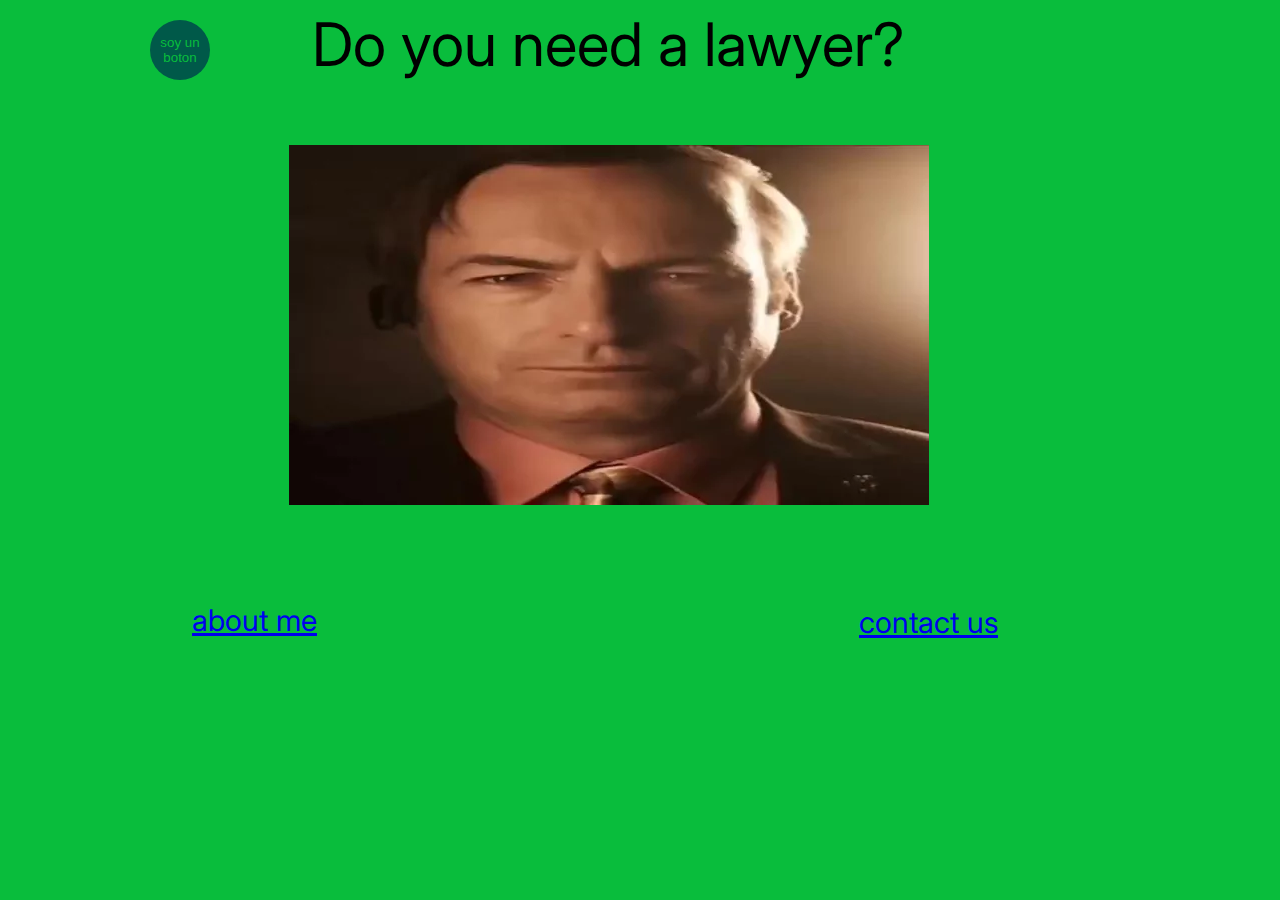
<file: index.html>
<html lang="en">
<head>
<meta charset="utf-8">
    
<title>Webpage</title>
<meta name="description" content="mi pagina">
<meta name="JLHM" content="mi pagina">
<link href="https://fonts.googleapis.com/css?family=Inter&display=swap" rel="stylesheet">

<link rel="stylesheet" href="styles.css">
            
<style>


</style>
          
</head>
          
<body>
   <div class=e3_11><div  class="e1_4"></div><div  class="e3_9"></div>
   <div  class="e3_10"></div>
   <span  class="e2_7"><A href="aboutus.html">about me</A></span>
   <span  class="e1_5">Do you need a lawyer?</span>
   
   <span  class="e3_8"><A href="contact.html">contact us</A></span></div>
   <div>
    <button class="btn">soy un boton</button>
  </div>
  <script src="app.js"></script>
  <noscript>pls enable java.</noscript>
   </body>
   <body class="light-theme">
 </html>
</file>
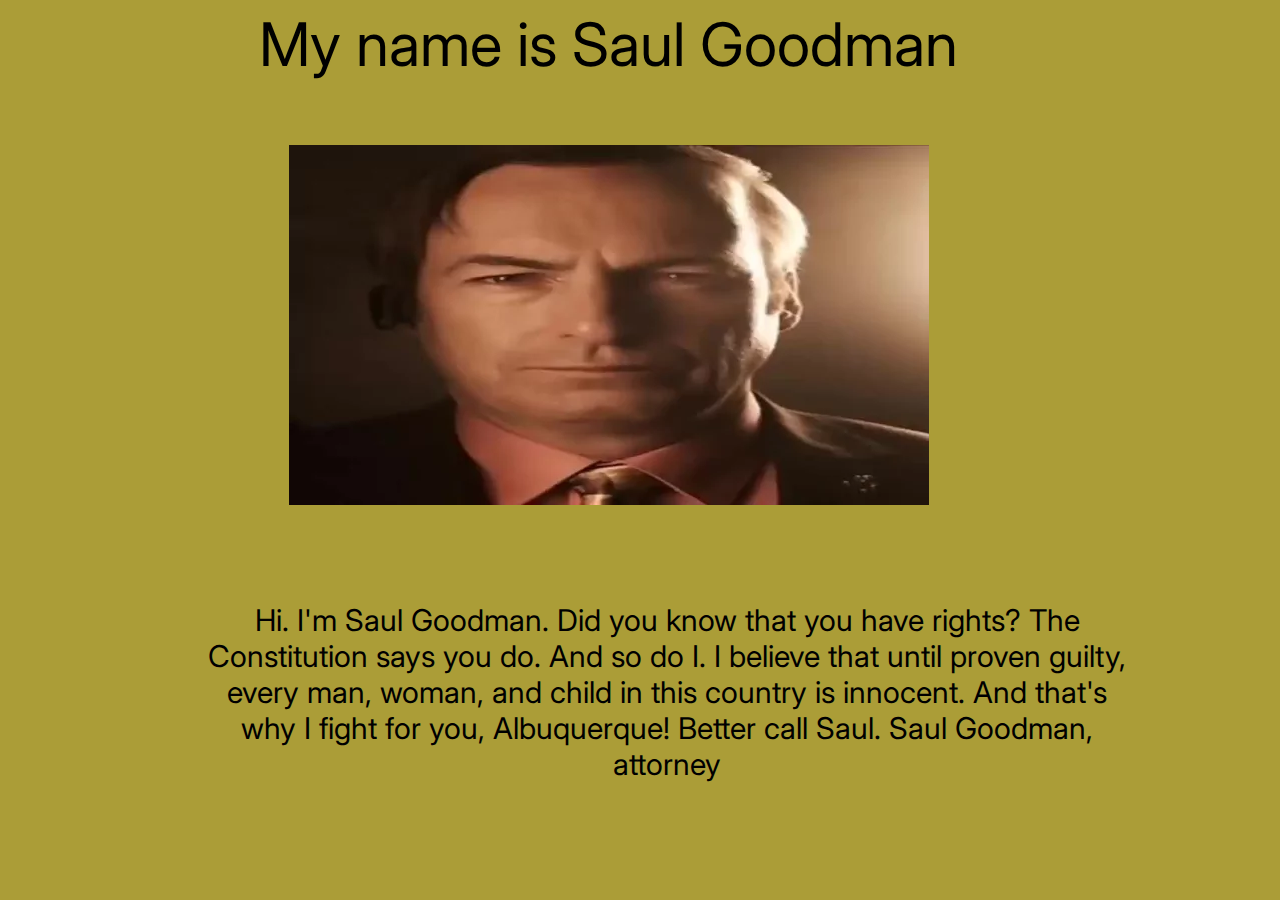
<file: aboutus.html>
<html lang="en">
<head>
<meta charset="utf-8">
    
<title>Webpage</title>
<meta name="description" content="mi pagina">
<meta name="JLHM" content="mi pagina">
<link href="https://fonts.googleapis.com/css?family=Inter&display=swap" rel="stylesheet">

<link rel="stylesheet" href="styles1.css">
            
<style>


</style>
          
</head>
          
<body>
    <body class="light-theme">
   <div class=e3_11><div  class="e1_4"></div><div  class="e3_9"></div>
   <div  class="e3_10"></div>
   
   <span  class="e1_5">My name is Saul Goodman</span>
   <span  class="e6_5">Hi. I'm Saul Goodman. Did you know that you have rights? The Constitution says you do. And so do I. I believe that until proven guilty, every man, woman, and child in this country is innocent. And that's why I fight for you, Albuquerque! Better call Saul. Saul Goodman, attorney</span>
   
   </body>
 </html>
</file>
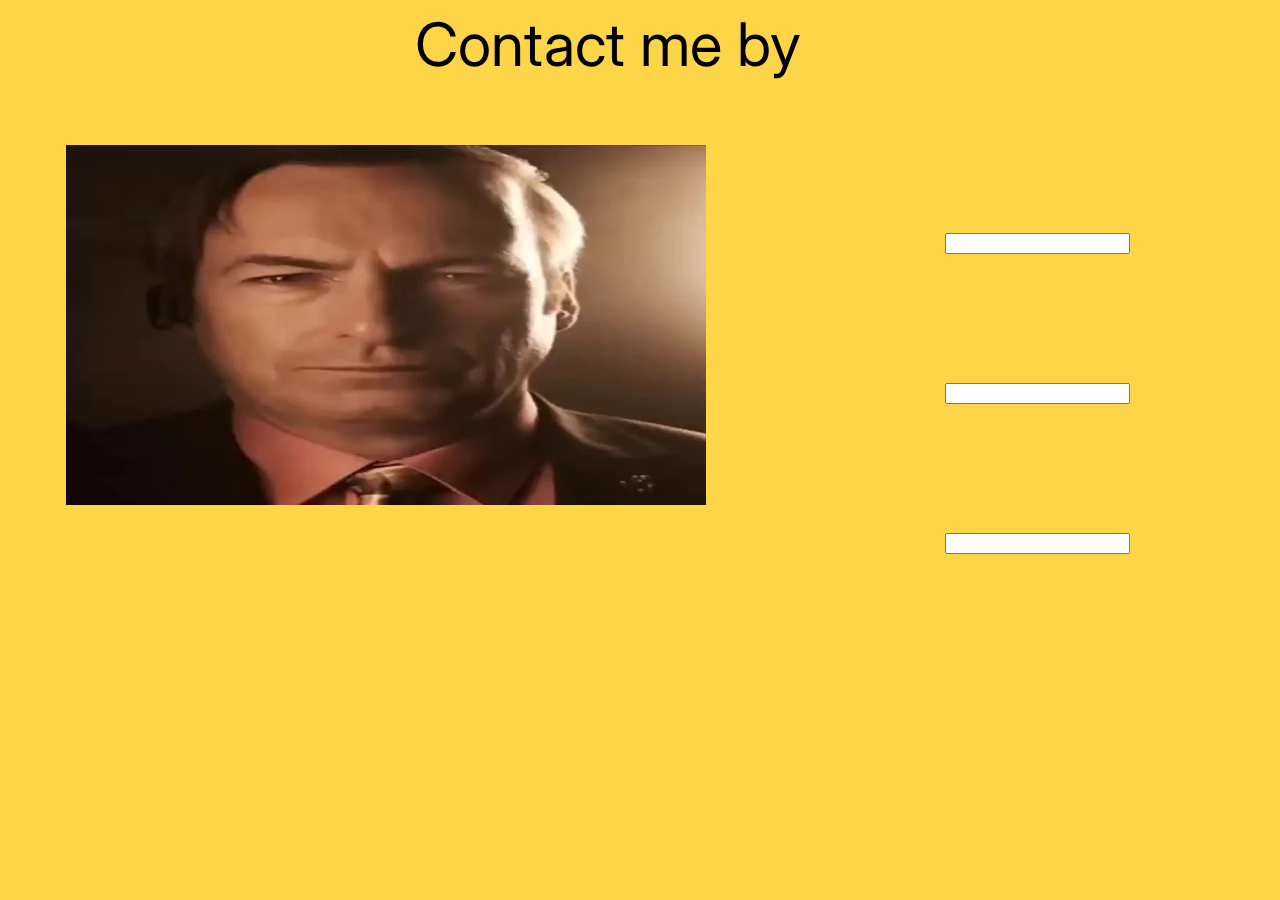
<file: contact.html>
<html lang="en">
<head>
<meta charset="utf-8">
    
<title>Webpage</title>
<meta name="description" content="mi pagina">
<meta name="JLHM" content="mi pagina">
<link href="https://fonts.googleapis.com/css?family=Inter&display=swap" rel="stylesheet">

<link rel="stylesheet" href="styles3.css">
            
<style>


</style>
          
</head>
          
<body>
  <form action="procesar.php" method="post"></form>
    <div class=e3_11><div  class="e1_4"></div><div  class="e3_9"></div>
    <body class="light-theme">
   <span  class="e1_5">Contact me by</span>
   <div class=e7_5>
    <span  class="e7_2"><input name="nombre" type="text"></span> 
    <span  class="e7_3"><input name="correo" type="text"></span>
    <span  class="e7_4"><input name="numero" type="text"></span>
  </div>

   </body>
 </html>
</file>
<file: styles.css>
:root {
    --green: #09BD3C;
    --white: #FFFFFF;
	--white1: #09BD3C;
    --black: #005949;
  }

  .btn {
	position: absolute;
	top: 20px;
	left: 150px;
	height: 60px;
	width: 60px;
	border-radius: 50%;
	border: none;
	color: var(--btnFontColor);
	background-color: var(--btnBg);
  }

  body {
    background: var(--bg);
    color: var(--fontColor);
    font-family: helvetica;
  }
  
  .light-theme {
	--bg: var(--green);
	--fontColor: var(--black);
	--btnBg: var(--black);
	--btnFontColor: var(--white1);
  }
  .dark-theme {
	--bg: var(--black);
	--fontColor: var(--green);
	--btnBg: var(--white1);
	--btnFontColor: var(--black);;
  }



.e3_11 { 
	width:1200px;
	height:667px;
	position:absolute;
}
.e1_4 { 
	width:640px;
	height:360px;
	position:absolute;
	left:281px;
	top:137px;
	background-image:url(images/saul_2000_1.png);
	background-repeat:no-repeat;
	background-size:cover;
}
.e3_9 { 
	background: color #000000;;
	width:215px;
	height:65px;
	position:absolute;
	left:139px;
	top:581px;
}
.e3_10 { 
	background: color #000000;;
	width:232px;
	height:74px;
	position:absolute;
	left:809px;
	top:581px;
}
.e2_7 { 
	color:#000000;
	width:383px;
	height:61px;
	position:absolute;
	left:55px;
	top:594px;
	font-family:Inter;
	text-align:center;
	font-size:30px;
	letter-spacing:0;
}
.e1_5 { 
	color:#000000;
	width:1200px;
	height:50px;
	position:absolute;
	left:0px;
	top:0px;
	font-family:Inter;
	text-align:center;
	font-size:60px;
	letter-spacing:0;
}
.e3_8 { 
	color:#000000;
	width:373px;
	height:71px;
	position:absolute;
	left:734px;
	top:596px;
	font-family:Inter;
	text-align:center;
	font-size:30px;
	letter-spacing:0;
}
</file>
<file: styles1.css>
.light-theme {
    color: #000000;
    background: #AB9D37;
  }

.e3_11 { 
	width:1200px;
	height:667px;
	position:absolute;
}
.e1_4 { 
	width:640px;
	height:360px;
	position:absolute;
	left:281px;
	top:137px;
	background-image:url(images/saul_2000_1.png);
	background-repeat:no-repeat;
	background-size:cover;
}

.e6_5 { 
	color:#000000;
	width:918px;
	height: 150px;px;
	position:absolute;
	left:200px;
	top:594px;
	font-family:Inter;
	text-align:center;
	font-size:30px;
	letter-spacing:0;
}


.e1_5 { 
	color:#000000;
	width:1200px;
	height:50px;
	position:absolute;
	left:0px;
	top:0px;
	font-family:Inter;
	text-align:center;
	font-size:60px;
	letter-spacing:0;
}
</file>
<file: styles3.css>
.light-theme {
    color: #000000;
    background: #FCD549;
  }

  body {
    background: var(--bg);
    color: var(--fontColor);
    font-family: helvetica;
  }
  
  .light-theme {
	--bg: var(--green);
	--fontColor: var(--black);
	--btnBg: var(--black);
	--btnFontColor: var(--white1);
  }
  .dark-theme {
	--bg: var(--black);
	--fontColor: var(--green);
	--btnBg: var(--white1);
	--btnFontColor: var(--black);;
  }

  .e7_5 { 
	width:358px;
	height:251px;
	position:absolute;
}
.e7_2 { 
	color:rgba(0, 0, 0, 1);
	width:358px;
	height:40px;
	position:absolute;
	left: 850px;
	top:225px;
	font-family:Inter;
	text-align:center;
	font-size:25px;
	letter-spacing:0;
}
.e7_3 { 
	color:rgba(0, 0, 0, 1);
	width:358px;
	height:42px;
	position:absolute;
	left: 850px;
	top:375px;
	font-family:Inter;
	text-align:center;
	font-size:25px;
	letter-spacing:0;
}
.e7_4 { 
	color:rgba(0, 0, 0, 1);
	width:358px;
	height:59px;
	position:absolute;
	left:850px;
	top:525px;
	font-family:Inter;
	text-align:center;
	font-size:25px;
	letter-spacing:0;
}

.e3_11 { 
	width:1200px;
	height:667px;
	position:absolute;
}
.e1_4 { 
	width:640px;
	height:360px;
	position:absolute;
	left: 58px;px;
	top:137px;
	background-image:url(images/saul_2000_1.png);
	background-repeat:no-repeat;
	background-size:cover;
}
.e3_9 { 
	background: color #000000;;
	width:215px;
	height:65px;
	position:absolute;
	left:139px;
	top:581px;
}
.e3_10 { 
	background: color #000000;;
	width:232px;
	height:74px;
	position:absolute;
	left:809px;
	top:581px;
}
.e2_7 { 
	color:#000000;
	width:383px;
	height:61px;
	position:absolute;
	left:55px;
	top:594px;
	font-family:Inter;
	text-align:center;
	font-size:30px;
	letter-spacing:0;
}
.e1_5 { 
	color:#000000;
	width:1200px;
	height:50px;
	position:absolute;
	left:0px;
	top:0px;
	font-family:Inter;
	text-align:center;
	font-size:60px;
	letter-spacing:0;
}
.e3_8 { 
	color:#000000;
	width:373px;
	height:71px;
	position:absolute;
	left:734px;
	top:596px;
	font-family:Inter;
	text-align:center;
	font-size:30px;
	letter-spacing:0;
}
</file>
